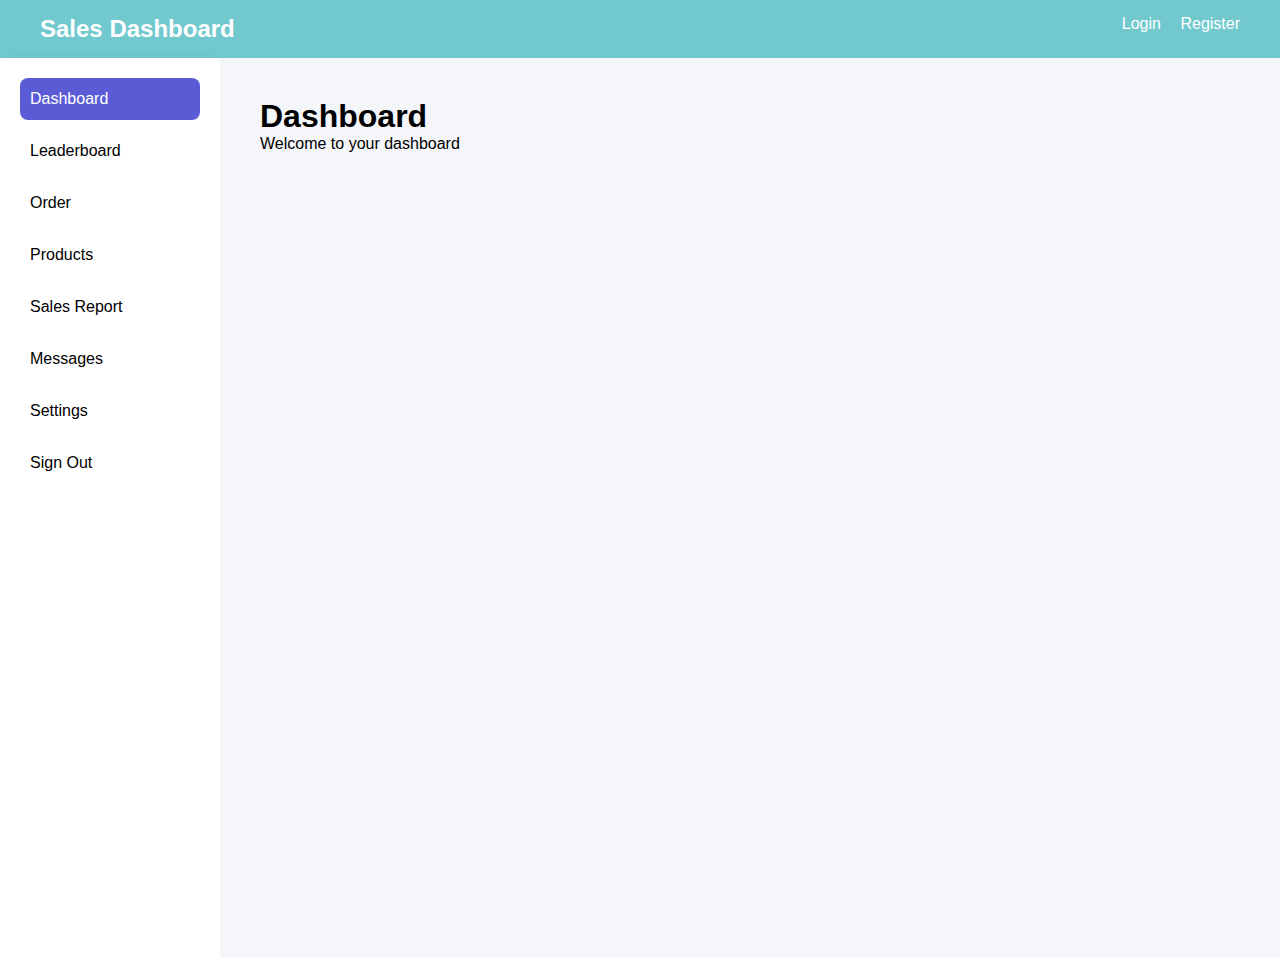
<file: index.html>
<!DOCTYPE html>
<html lang="en">
<head>
    <meta charset="UTF-8">
    <title>Home</title>
    <meta name="viewport" content="width=device-width, initial-scale=1.0">
    
    <!-- Common CSS -->
    <link rel="stylesheet" href="css/style.css">
 <link rel="preconnect" href="https://fonts.googleapis.com">
<link rel="preconnect" href="https://fonts.gstatic.com" crossorigin>
<link href="https://fonts.googleapis.com/css2?family=Bebas+Neue&family=Poppins:ital,wght@0,100;0,200;0,300;0,400;0,500;0,600;0,700;0,800;0,900;1,100;1,200;1,300;1,400;1,500;1,600;1,700;1,800;1,900&display=swap" rel="stylesheet">
</head>
<body>

    <nav class="navbar">
        <h2>Sales Dashboard</h2>
        <div>
            <a href="login.html">Login</a>
            <a href="register.html">Register</a>
        </div>
    </nav>

<div class="container">

    <!-- Sidebar -->
    <div class="sidebar">
      <ul class="menu">
        <li class="active">Dashboard</li>
        <li ><a href="leaderboard.html" class="leaderboard" >Leaderboard</a></li>
        <li>Order</li>
        <li>Products</li>
        <li>Sales Report</li>
        <li>Messages</li>
        <li>Settings</li>
        <li>Sign Out</li>
      </ul>
    </div>

    <!-- Main Content -->
    <div class="main-content">
      <h1>Dashboard</h1>
      <p>Welcome to your dashboard</p>
    </div>

  </div>

</body>
</html>
</file>
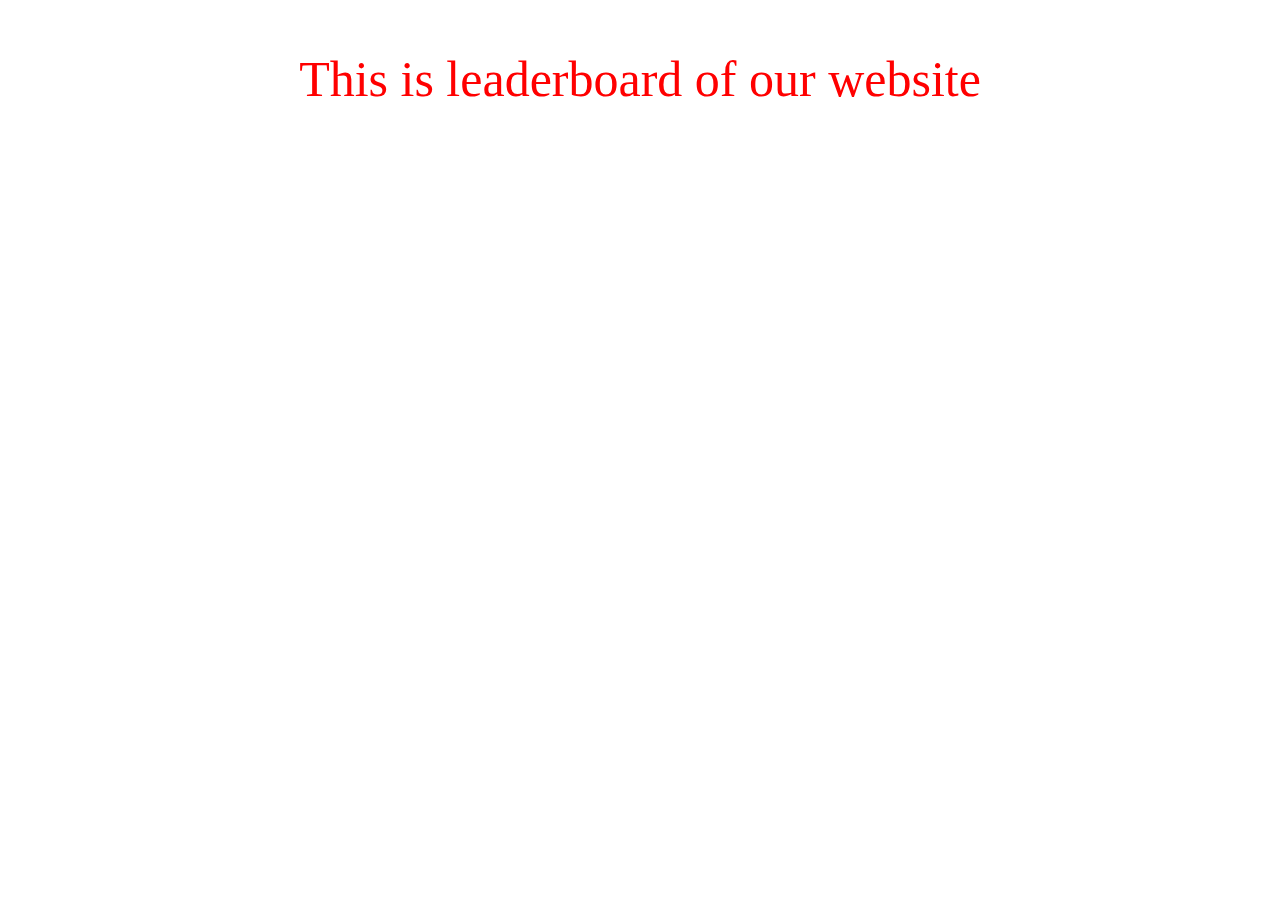
<file: leaderboard.html>
<!DOCTYPE html>
<html lang="en">
<head>
    <meta charset="UTF-8">
    <meta name="viewport" content="width=device-width, initial-scale=1.0">
    <title>Document</title>
    <link href="css/leaderboard.css" rel="stylesheet">
</head>
<body>
    <p>This is leaderboard of our website</p>
</body>
</html>
</file>
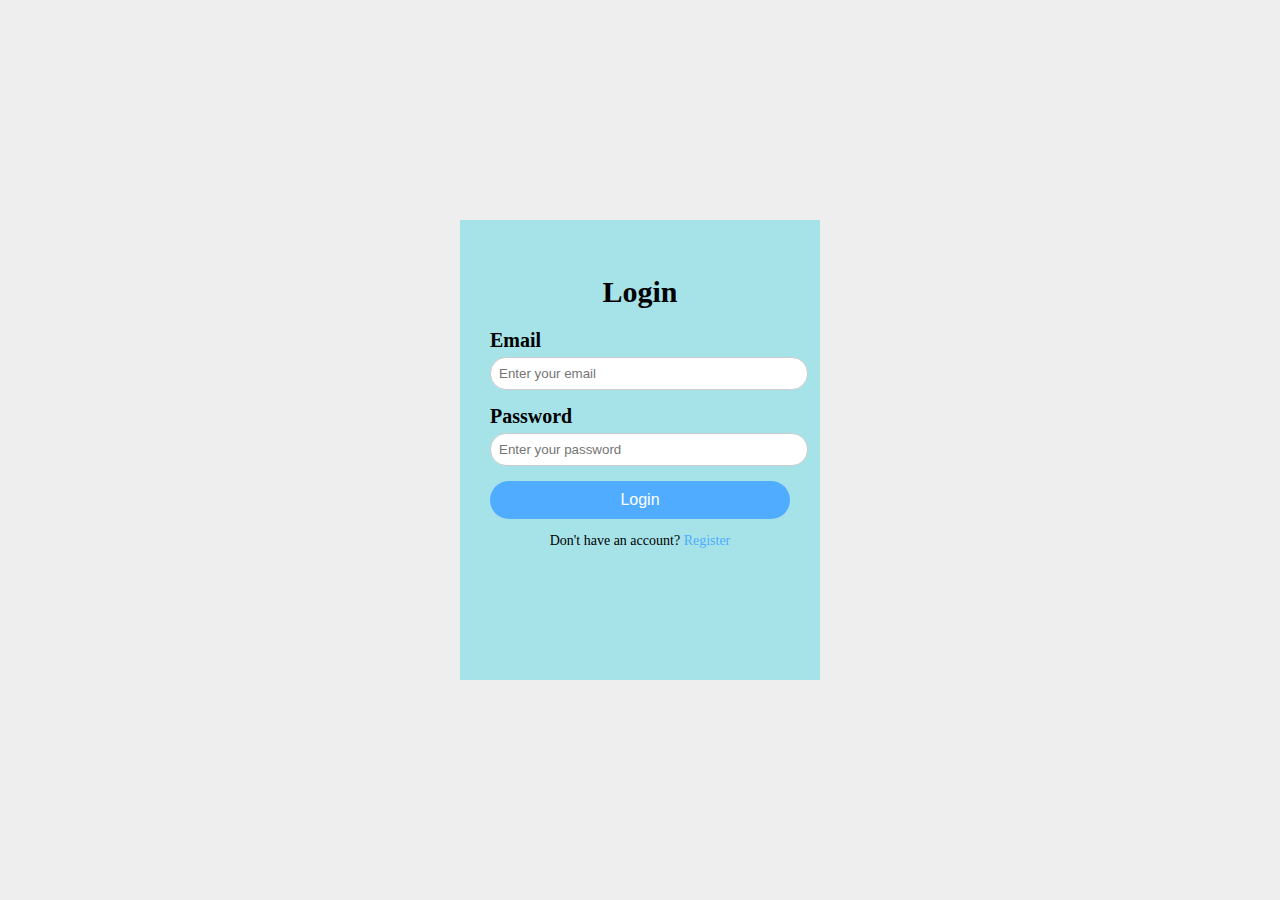
<file: login.html>
<!DOCTYPE html>
<html lang="en">
<head>
    <meta charset="UTF-8">
    <meta name="viewport" content="width=device-width, initial-scale=1.0">
    <title>Document</title>
    <!-- <link href="https://cdn.jsdelivr.net/npm/bootstrap@5.3.8/dist/css/bootstrap.min.css" rel="stylesheet"> -->
    <link href="css/login.css" rel="stylesheet">
    
</head>
<body>
    <div class="login-box">
        <h2>Login</h2>

        <form>
            <div class="input-box">
                <label>Email</label>
                <input type="email" placeholder="Enter your email">
            </div>

            <div class="input-box">
                <label>Password</label>
                <input type="password" placeholder="Enter your password">
            </div>

            <button class="login-btn btn btn-outline-primary">Login</button>

            <div class="extra">
                <p>Don't have an account? <a id="reg" href="register.html">Register</a></p>
            </div>
        </form>
    </div>
</body>
</html>
</file>
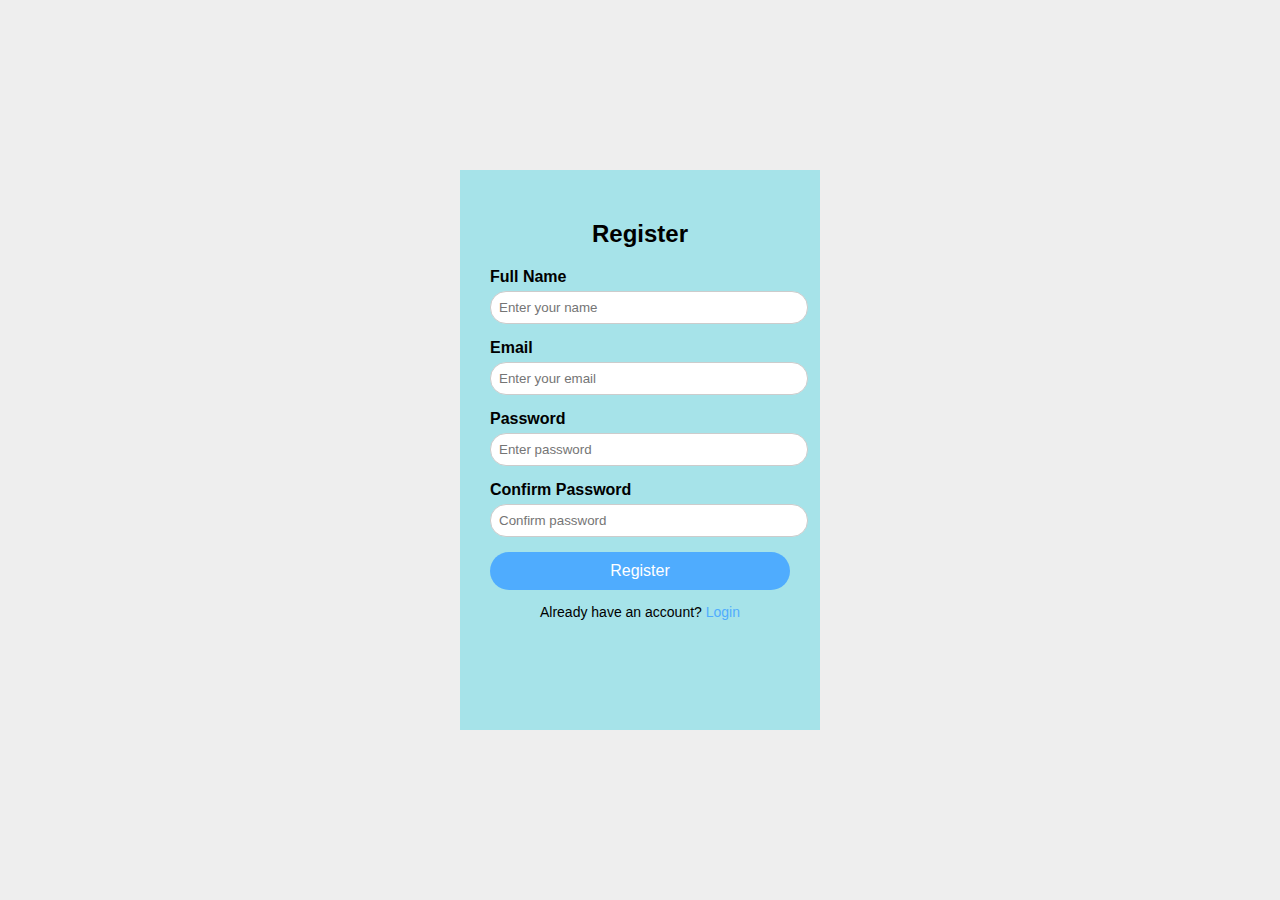
<file: register.html>
<!DOCTYPE html>
<html lang="en">
<head>
    <meta charset="UTF-8">
    <title>Register Page</title>
    <link href="css/register.css" rel="stylesheet">
</head>
<body>

    <div class="register-box">
        <h2>Register</h2>

        <form>
            <div class="input-box">
                <label>Full Name</label>
                <input type="text" placeholder="Enter your name">
            </div>

            <div class="input-box">
                <label>Email</label>
                <input type="email" placeholder="Enter your email">
            </div>

            <div class="input-box">
                <label>Password</label>
                <input type="password" placeholder="Enter password">
            </div>

            <div class="input-box">
                <label>Confirm Password</label>
                <input type="password" placeholder="Confirm password">
            </div>

            <button class="register-btn">Register</button>

            <div class="extra">
                <p>Already have an account? <a href="login.html">Login</a></p>
            </div>
        </form>

    </div>

</body>
</html>
</file>
<file: css/style.css>
body {
    margin: 0;
    font-family: "Bebas Neue", sans-serif;
    font-weight: 400;
    font-style: normal;
}

.navbar {
    display: flex;
    justify-content: space-between;
    padding: 15px 40px;
    background-color: #71C9CE;
    color: white;
}

.navbar a {
    color: white;
    margin-left: 15px;
    text-decoration: none;
}

.hero {
    text-align: center;
    margin-top: 100px;
}

.btn {
    display: inline-block;
    padding: 10px 20px;
    background-color: #367bc4;
    color: white;
    text-decoration: none;
    margin-top: 15px;
}
* {
  margin: 0;
  padding: 0;
  box-sizing: border-box;
  font-family: Arial, sans-serif;
}

.container {
  display: flex;
  height: 100vh;
}

/* Sidebar */
.sidebar {
  width: 220px;
  background: #ffffff;
  padding: 20px;
  box-shadow: 2px 0 10px rgba(0,0,0,0.05);
}

.menu {
  list-style: none;
}

.menu li {
  padding: 12px 10px;
  margin-bottom: 10px;
  cursor: pointer;
  border-radius: 8px;
  transition: 0.3s;
}

.menu li:hover {
  background-color: #f0f0ff;
  color: #2d2db8;
}

.menu li.active {
  background-color: #5b5bd6;
  color: white;
}

/* Main Content */
.main-content {
  flex: 1;
  padding: 40px;
  background: #f5f6fa;
}
.leaderboard{
    text-decoration: none;
    color: black;
}
</file>
<file: css/leaderboard.css>
p{
    text-align: center;
    font-size: 50px;
    color: red;
}
</file>
<file: css/login.css>
/* Login page CSS */
body {
    margin: 0;
            padding: 0;
            font-family: 'Times New Roman', Times, serif;
            background: #EEEEEE;
            height: 100vh;
            display: flex;
            justify-content: center;
            align-items: center;
            font-size: 20px;
        }

        .login-box {
            background:#A6E3E9;
            padding: 30px;
            width: 300px;
            height: 400px;
            border-radius: 0px 0px 0px 0px;
            box-shadow: 0 0 10px rgba(0, 0, 0, 0.2x);
            transition: 1s;
            text-align: center;
        }
        .login-box:hover{
            border-radius: 0px 80px 0px 80px;
        }

        .login-box h2 {
            margin-bottom: 20px;
        }

        .input-box {
            margin-bottom: 15px;
            text-align: left;
        }

        .input-box label {
            display: block;
            margin-bottom: 5px;
            font-weight: bold;
        }

        .input-box input {
            width: 100%;
            padding: 8px;
            border: 1px solid #ccc;
            border-radius:1rem;
        }

        .login-btn {
            width: 100%;
            padding: 10px;
            background: #4facfe;
            border: none;
            color: white;
            font-size: 16px;
            border-radius: 50px;
            cursor: pointer;
            transition: 0.2s;
        }

        .login-btn:hover {
            background: #00c6ff;
            font-size: large;
        }

        .extra {
            margin-top: 10px;
            font-size: 14px;
        }

        .extra a {
            text-decoration: none;
            color: #4facfe;
        }
</file>
<file: css/register.css>
body {
            margin: 0;
            padding: 0;
            font-family: Arial, sans-serif;
            background:#EEEEEE;
            height: 100vh;
            display: flex;
            justify-content: center;
            align-items: center;
        }

        .register-box {
            background: #A6E3E9;
            padding: 30px;
            width: 300px;
            height: 500px;
            border-radius: 0px;
            /* box-shadow: 0 0 10px rgba(0,0,0,0.2); */
            text-align: center;
            transition: 1s;
        }
        .register-box:hover{
            border-radius: 0px 80px 0px 80px;
        }

        .register-box h2 {
            margin-bottom: 20px;
        }

        .input-box {
            margin-bottom: 15px;
            text-align: left;
            
        }

        .input-box label {
            display: block;
            margin-bottom: 5px;
            font-weight: bold;
        }

        .input-box input {
            width: 100%;
            padding: 8px;
            border: 1px solid #ccc;
            border-radius: 1rem;
        }

        .register-btn {
            width: 100%;
            padding: 10px;
            background: #4facfe;
            border: none;
            color: white;
            font-size: 16px;
            border-radius: 2rem;
            cursor: pointer;
            transition: 0.2s;
        }

        .register-btn:hover {
            background: #00c6ff;
            font-size: large;
        }

        .extra {
            margin-top: 10px;
            font-size: 14px;
        }

        .extra a {
            text-decoration: none;
            color: #4facfe;
        }
</file>
